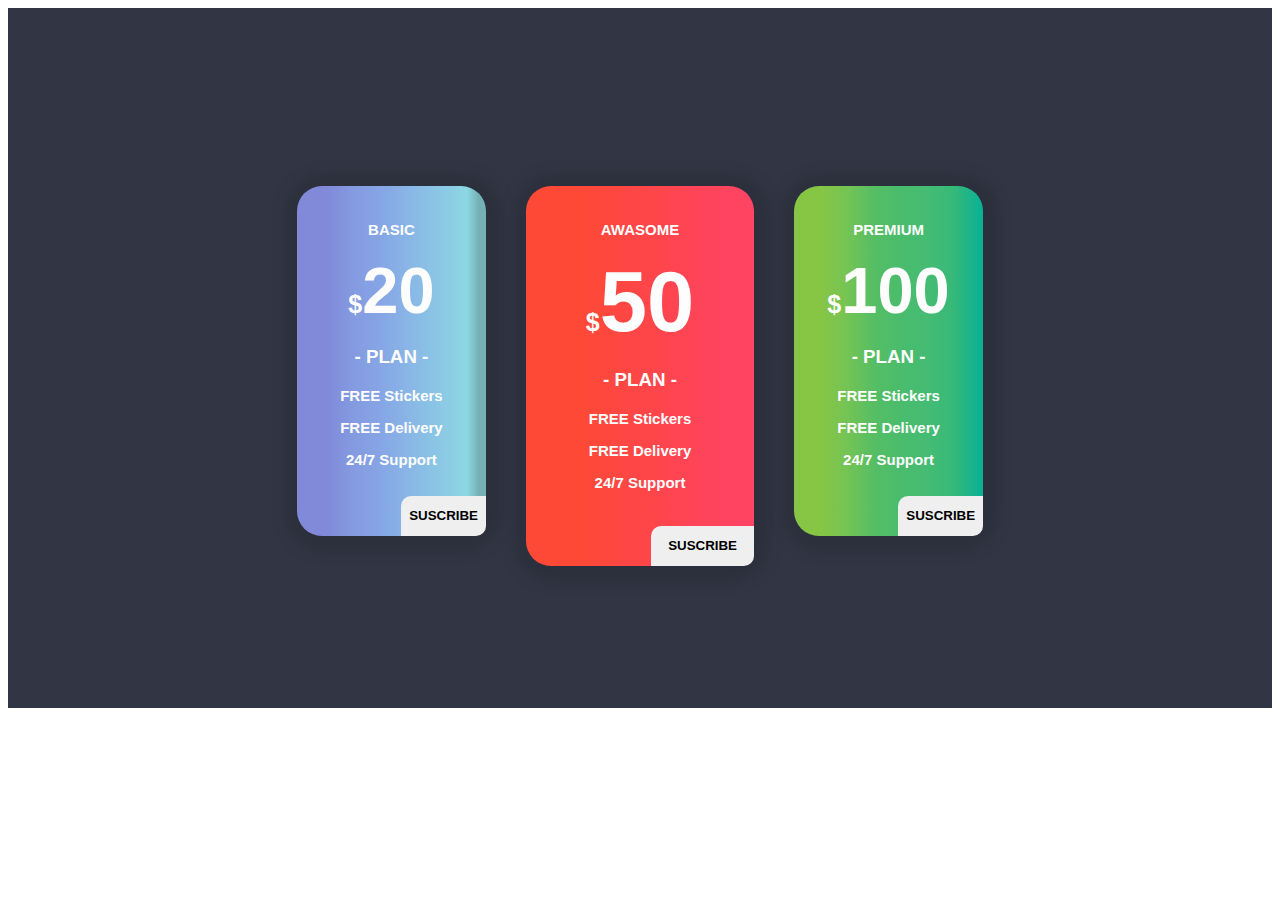
<file: ejercicio1/index.html>
<!DOCTYPE html>
<html lang="en">

<head>
    <meta charset="UTF-8">
    <meta http-equiv="X-UA-Compatible" content="IE=edge">
    <meta name="viewport" content="width=device-width, initial-scale=1.0">
    <link rel="stylesheet" href="./css/style.css">
    <title>Card</title>
</head>

<body>
    <article>
        <div class="containerCard1">
            <p class="letterfirst"> BASIC</p>
            <h1 class="price">$20</h1>
            <h3>- PLAN - </h3>
            <p>FREE Stickers</p>
            <p>FREE Delivery</p>
            <p>24/7 Support</p>
            <button>SUSCRIBE</button>
        </div>
        <div class="containerCard2">
            <p class="letterfirst"> AWASOME</p>
            <h1 class="priceTwo">$50</h1>
            <h3>- PLAN - </h3>
            <p>FREE Stickers</p>
            <p>FREE Delivery</p>
            <p>24/7 Support</p>
            <button>SUSCRIBE</button>
        </div>
        <div class="containerCard3">
            <p class="letterfirst"> PREMIUM</p>
            <h1 class="price">$100</h1>
            <h3>- PLAN -</h3>
            <p>FREE Stickers</p>
            <p>FREE Delivery</p>
            <p>24/7 Support</p>
            <button>SUSCRIBE</button>
        </div>
    </article>

</body>

</html>
</file>
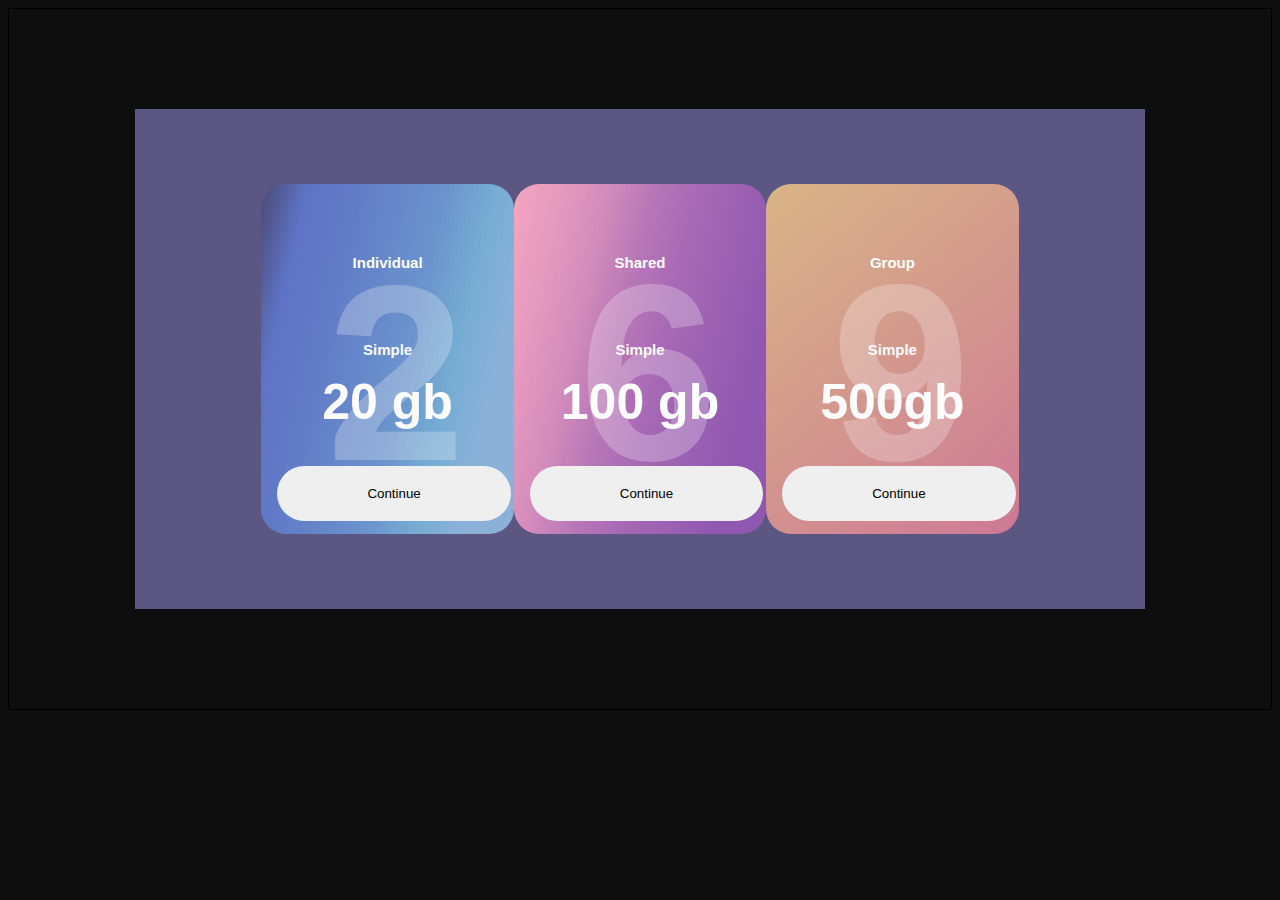
<file: ejercicio2/index.html>
<!DOCTYPE html>
<html lang="en">

<head>
    <meta charset="UTF-8">
    <meta http-equiv="X-UA-Compatible" content="IE=edge">
    <meta name="viewport" content="width=device-width, initial-scale=1.0">
    <link rel="stylesheet" href="./css/style2.css">
    <title>Card</title>
</head>

<body>
    <article>
        <div class="containerCard1">
            <p> Individual</p>
            <p>Simple</p>
            <h1>2</h1>
            <h3>20 gb</h3>
            <button>Continue</button>
        </div>
        <div class="containerCard2">
            <p> Shared</p>
            <p class=>Simple</p>
            <h1>6</h1>
            <h3>100 gb</h3>
            <button>Continue</button>
        </div>
        </div>
        <div class="containerCard3">
            <p>Group</p>
            <p>Simple</p>
            <h1>9</h1>
            <h3>500gb</h3>
            <button>Continue</button>
        </div>
    </article>

</body>

</html>
</file>
<file: ejercicio1/css/style.css>
article {
    display: flex;
    justify-content: center;
    align-items: center;
    height: 700px;
    background-color: #323644;
    font-family: 'Roboto', sans-serif;
    color: #FDFDFD;

}

.containerCard1 {
    width: 15%;
    height: 350px;
    margin: 25px 20px 20px;
    border-radius: 25px;
    background: rgb(129, 137, 217);
    background: linear-gradient(90deg, rgba(129, 137, 217, 1) 15%, rgba(132, 155, 225, 1) 30%, rgba(134, 166, 229, 1) 45%, rgba(137, 183, 230, 1) 60%, rgba(139, 199, 229, 1) 75%, rgba(141, 215, 228, 1) 90%, rgba(142, 225, 225, 0.7203256302521008) 96%);
    position: relative;
    box-shadow: 2px 2px 11px 14px rgba(40, 43, 54, 0.53);
    -webkit-box-shadow: 2px 2px 11px 14px rgba(40, 43, 54, 0.53);
    -moz-box-shadow: 2px 2px 11px 14px rgba(40, 43, 54, 0.53);

}

.containerCard2 {
    width: 18%;
    height: 380px;
    margin: 55px 20px 20px;
    border-radius: 25px;
    background: rgb(254, 73, 55);
    background: linear-gradient(90deg, rgba(254, 73, 55, 1) 25%, rgba(254, 70, 71, 1) 50%, rgba(254, 68, 87, 1) 75%, rgba(254, 67, 101, 1) 100%);
    position: relative;
    box-shadow: 2px 2px 11px 14px rgba(40, 43, 54, 0.53);
    -webkit-box-shadow: 2px 2px 11px 14px rgba(40, 43, 54, 0.53);
    -moz-box-shadow: 2px 2px 11px 14px rgba(40, 43, 54, 0.53);

}


.containerCard3 {

    width: 15%;
    height: 350px;
    margin: 25px 20px 20px;
    border-radius: 25px;
    background: rgb(135, 197, 69);
    background: linear-gradient(90deg, rgba(135, 197, 69, 1) 14%, rgba(117, 196, 84, 1) 28%, rgba(86, 190, 100, 1) 42%, rgba(74, 188, 108, 1) 56%, rgba(69, 188, 115, 1) 70%, rgba(55, 185, 120, 1) 84%, rgba(7, 177, 150, 1) 100%);
    position: relative;
    box-shadow: 2px 2px 11px 14px rgba(40, 43, 54, 0.53);
    -webkit-box-shadow: 2px 2px 11px 14px rgba(40, 43, 54, 0.53);
    -moz-box-shadow: 2px 2px 11px 14px rgba(40, 43, 54, 0.53);
}



.price {
    font-size: 65px;
    font-weight: 100px;
    text-align: center;
    margin: 0px;
}

.price::first-letter {
    font-size: 25px;
}

p {
    text-align: center;
    font-size: 15px;
    font-weight: bold;
}

.priceTwo {
    font-size: 85px;
    font-weight: 100px;
    text-align: center;
    margin: 0px;
}

.priceTwo::first-letter {
    font-size: 25px;
}

h3 {
    text-align: center;
}

.letterfirst {
    padding-top: 20px;
}

button {
    border: solid 0px;
    border-radius: 10px 0px 10px 0px;
    position: absolute;
    width: 45%;
    height: 40px;
    right: 0px;
    bottom: 0px;
    font-weight: bold;
    transition: width 1s;

}

button:hover {
    width: 100%;
    border-bottom-left-radius: 10px;
    border-top-left-radius: 0px;
}

/*div[class="containerCard"]:hover {
    transform: translateY(-3%);

}*/
.containerCard1:hover {
    transform: translateY(-3%);

}

.containerCard2:hover {
    transform: translateY(-3%);
}

.containerCard3:hover {
    transform: translateY(-3%);
}
</file>
<file: ejercicio2/css/style2.css>
body {
    border: solid 1px black;
    display: flex;
    justify-content: center;
    align-items: center;
    background-color: #0E0E0E;
    height: 700px;

}

article {
    display: flex;
    justify-content: center;
    align-items: center;
    width: 80%;
    height: 500px;
    font-family: 'Roboto', sans-serif;
    color: #FDFDFD;
    background-color: #5B5782;


}

.containerCard1 {
    width: 25%;
    height: 350px;
    border-radius: 25px;
    position: relative;
    background: rgb(75, 73, 115);
    background: linear-gradient(103deg, rgba(75, 73, 115, 1) 0%, rgba(94, 115, 198, 1) 14%, rgba(97, 123, 199, 1) 28%, rgba(102, 135, 202, 1) 42%, rgba(107, 148, 205, 1) 56%, rgba(117, 172, 211, 1) 70%, rgba(139, 177, 217, 1) 84%);
    transition: width 2s, height 4s;
}



.containerCard2 {
    width: 25%;
    height: 350px;
    position: relative;
    border-radius: 25px;
    background: rgb(244, 165, 192);
    background: linear-gradient(103deg, rgba(244, 165, 192, 1) 0%, rgba(229, 154, 190, 1) 14%, rgba(211, 140, 187, 1) 28%, rgba(184, 119, 183, 1) 42%, rgba(167, 105, 181, 1) 56%, rgba(156, 97, 179, 1) 70%, rgba(144, 88, 177, 1) 84%);

}

.containerCard3 {

    width: 25%;
    height: 350px;
    position: relative;
    border-radius: 25px;
    background: rgb(205, 121, 149);
    background: linear-gradient(320deg, rgba(205, 121, 149, 1) 0%, rgba(209, 136, 146, 1) 25%, rgba(211, 152, 141, 1) 50%, rgba(214, 166, 138, 1) 75%, rgba(217, 181, 134, 1) 100%);

}

p {
    text-align: center;
    font-size: 15px;
    font-weight: bold;
    margin-top: 70px;
    margin-bottom: 0px;
}

h1 {
    text-align: center;
    font-size: 250px;
    opacity: 25%;
    position: absolute;
    bottom: -150px;
    margin-left: 65px
}

h3 {
    text-align: center;
    font-size: 50px;
    margin: 0px;
    padding-top: 15px;
}

button {
    border: solid 0px;
    margin: 35px 16px;
    border-radius: 40px;
    padding: 20px 90px 20px 90px;
}

.containerCard1:hover {
    transform: scale(1.2);
    z-index: 1;
    box-shadow: 0px 0px 5px 0px black;
    cursor: pointer;
}

.containerCard2.containerCard2:hover {
    transform: scale(1.2);
    z-index: 1;
    box-shadow: 0px 0px 5px 0px black;
    cursor: pointer;
}

.containerCard3:hover {
    transform: scale(1.2);
    z-index: 1;
    box-shadow: 0px 0px 5px 0px black;
    cursor: pointer;
}

button:hover {
    position: relative;
    top: 40px;
    cursor: pointer;
}
</file>
